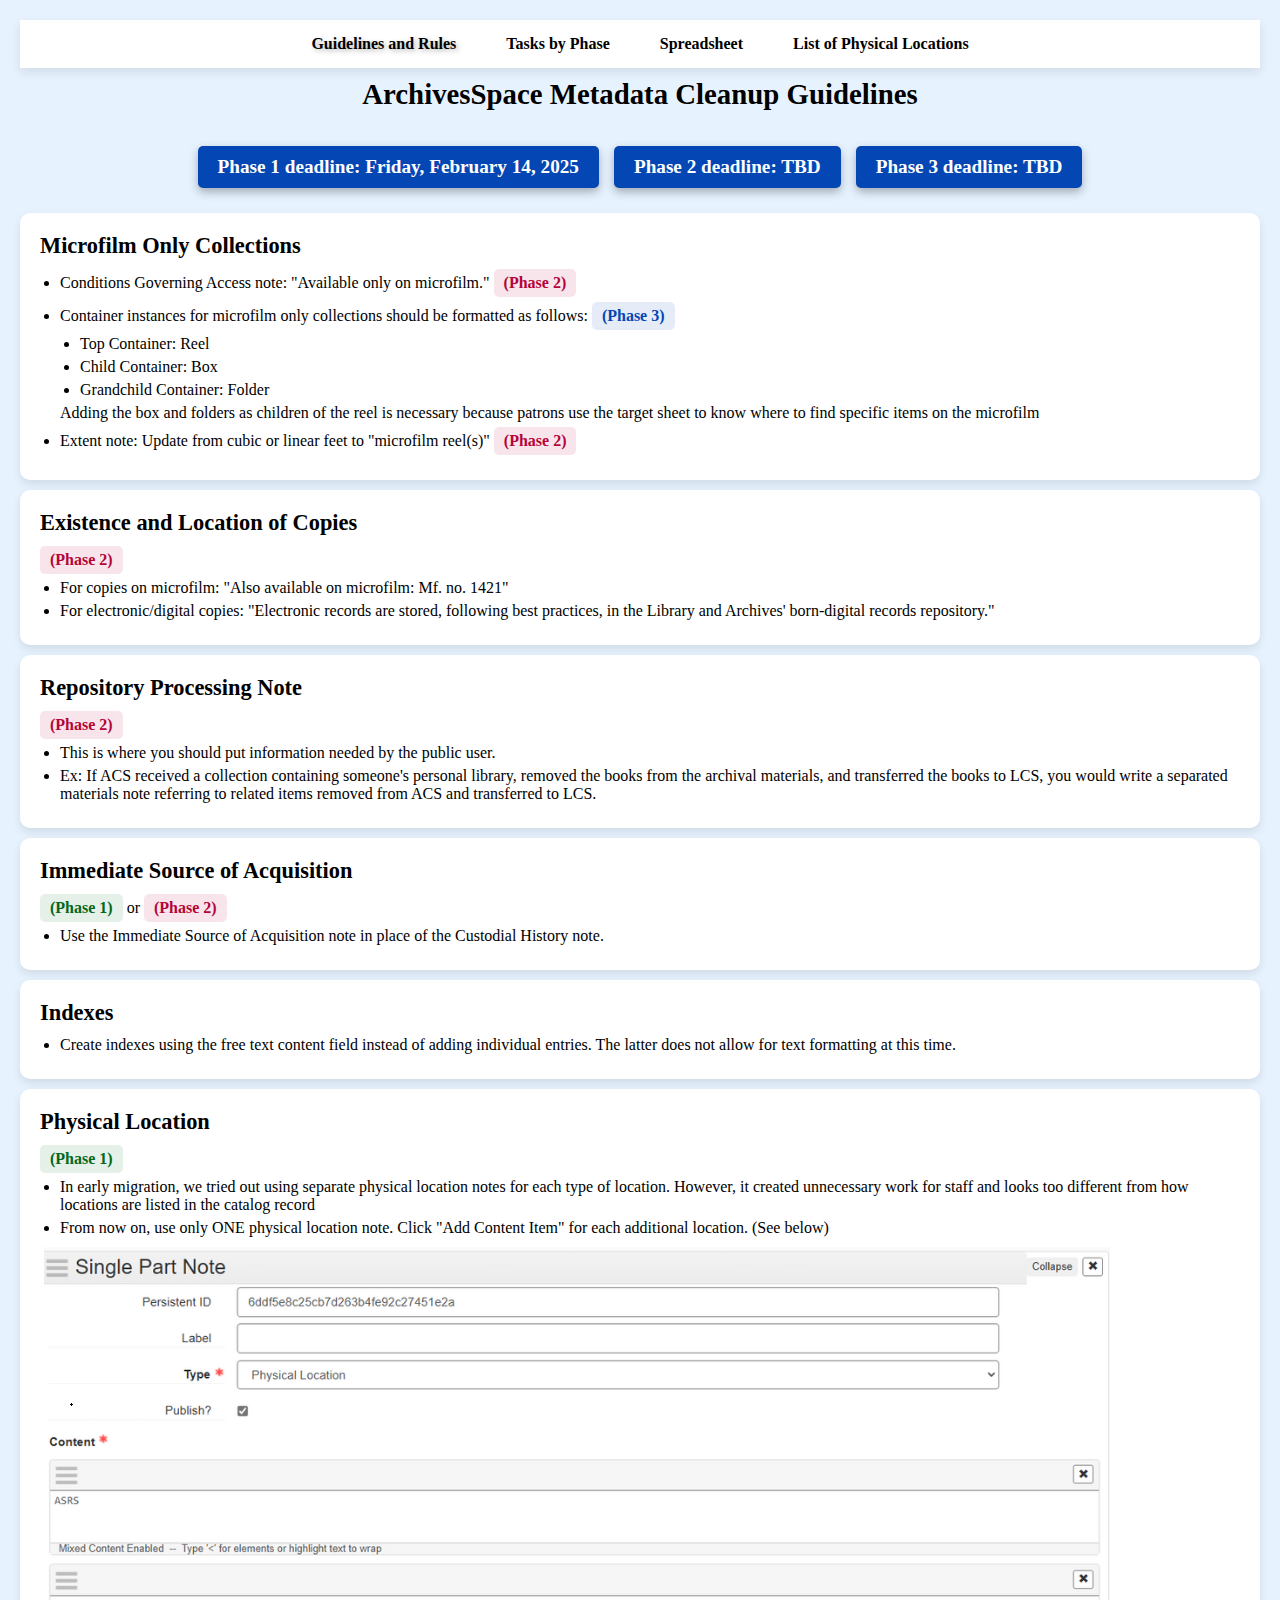
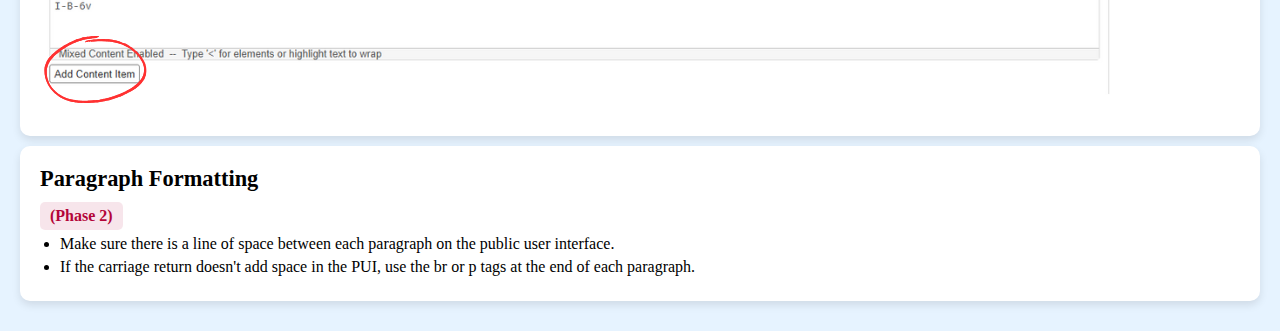
<file: index.html>
<!DOCTYPE html>
<html lang="en">
<head>
    <meta charset="UTF-8">

    <meta name="viewport" content="width=device-width, initial-scale=1.0">
    <link rel="stylesheet" href="css/reset.css">
    <link rel="stylesheet" href="css/style1.css">
    <title>ArchivesSpace Metadata Cleanup</title>
</head>
<body class="index">


<header>
    <nav>
        <ul>
            <li><a class="current" id="nav_link" href="index.html">Guidelines and Rules</a></li>
            <li><a id="nav_link" href="phases.html">Tasks by Phase</a></li>
            <li><a id="nav_link" href="https://docs.google.com/spreadsheets/d/1vcvWvmvL2ynF_0xBd3QarnaJVW5crByGohoQR3AZso0/edit?usp=sharing">Spreadsheet</a></li>
            <li><a id="nav_link" href="locations.html">List of Physical Locations</a></li>
          </ul>
    </nav>
</header>

<h1>ArchivesSpace Metadata Cleanup Guidelines</h1>
<ul class="deadlines">
    <li><a>Phase 1 deadline: Friday, February 14, 2025</a></li>
    <li><a>Phase 2 deadline: TBD</a></li>
    <li><a>Phase 3 deadline: TBD</a></li>
</ul>
<main>
    <div class="row">
        <h2>Microfilm Only Collections</h2>
        <ul>
            <li><a>Conditions Governing Access note: "Available only on microfilm." <span class="phase2"> (Phase 2)</span></a></li>
            <li><a>Container instances for microfilm only collections should be formatted as follows: <span class="phase3"> (Phase 3)</span>
                    <ul>
                        <li><a>Top Container: Reel</a></li>
                        <li><a>Child Container: Box</a></li>
                        <li><a>Grandchild Container: Folder</a></li>
                    </ul>
                <p>
                    Adding the box and folders as children of the reel is necessary because patrons use the target sheet to know where to find specific items on the microfilm
                </p>
            </a></li>
            <li><a>Extent note: Update from cubic or linear feet to "microfilm reel(s)" <span class="phase2"> (Phase 2)</span></a></li>
        </ul>
    </div>
    <div class="row">
        <h2>Existence and Location of Copies </h2>
        <p>
            <span class="phase2"> (Phase 2)</span>
        </p>
        <ul>
            <li><a>For copies on microfilm: "Also available on microfilm: Mf. no. 1421"</a></li>
            <li><a>For electronic/digital copies: "Electronic records are stored, following best practices, in the Library and Archives' born-digital records repository."</a></li>
        </ul>
    </div>
    <div class="row">
        <h2>Repository Processing Note</h2>
        <p>
            <span class="phase2"> (Phase 2)</span>
        </p>
        <ul>
            <li><a>This is where you should put information needed by the public user.</a></li>
            <li><a>Ex: If ACS received a collection containing someone's personal library, removed the books from the archival materials, and transferred the books to LCS, you would write a separated materials note referring to related items removed from ACS and transferred to LCS.</a></li>
        </ul>
    </div>
    <div class="row">
        <h2>Immediate Source of Acquisition</h2>
        <p>
            <span class="phase1">(Phase 1)</span> or <span class="phase2">(Phase 2)</span>
        </p>
        <ul>
            <li><a>Use the Immediate Source of Acquisition note in place of the Custodial History note.</a></li>
        </ul>
    </div>
    <div class="row">
        <h2>Indexes</h2>
        <ul>
            <li><a>Create indexes using the free text content field instead of adding individual entries. The latter does not allow for text formatting at this time.</a></li>
        </ul>
    </div>
    <div class="row">
        <h2>Physical Location</h2>
        <p>
            <span class="phase1">(Phase 1)</span>
        </p>
        <ul>
            <li><a>In early migration, we tried out using separate physical location notes for each type of location. However, it created unnecessary work for staff and looks too different from how locations are listed in the catalog record</a></li>
            <li><a>From now on, use only ONE physical location note. Click "Add Content Item" for each additional location. (See below)</a></li>
        </ul>
        <img src="images/location_note_example.PNG" alt="Example of location note formatting. Each location goes in an additional field.">
    </div>
    <div class="row">
        <h2>Paragraph Formatting</h2>
        <p>
            <span class="phase2"> (Phase 2)</span>
        </p>
        <ul>
            <li><a>Make sure there is a line of space between each paragraph on the public user interface.</a></li>
            <li><a>If the carriage return doesn't add space in the PUI, use the br or p tags at the end of each paragraph.</a></li>
        </ul>
    </div>
</main>
<!--<main>-->
<!--    <h2>Phase 1 Deadline: Friday, February 14, 2025</h2>-->
<!--    <div id="microfilm">-->
<!--        <h2>Microfilm Only Collections</h2>-->
<!--        <h3>Conditions Governing Access note: "Available only on microfilm." <span class="phase2"> (Phase 2)</span></h3>-->
<!--        <h3>Container instances for microfilm only collections should be formatted as follows:</h3>-->
<!--        <ul>-->
<!--            <li><a>Top containers: Reel</a></li>-->
<!--            <li><a>Child containers: Box</a></li>-->
<!--            <li><a>Grandchild containers: Folder</a></li>-->
<!--        </ul>-->
<!--        <h4>Adding the box and folders as children of the reel is necessary because patrons use the target sheet to know where to find specific items on the microfilm.</h4>-->
<!--    </div>-->
<!--</main>-->

</body>
</html>
</file>
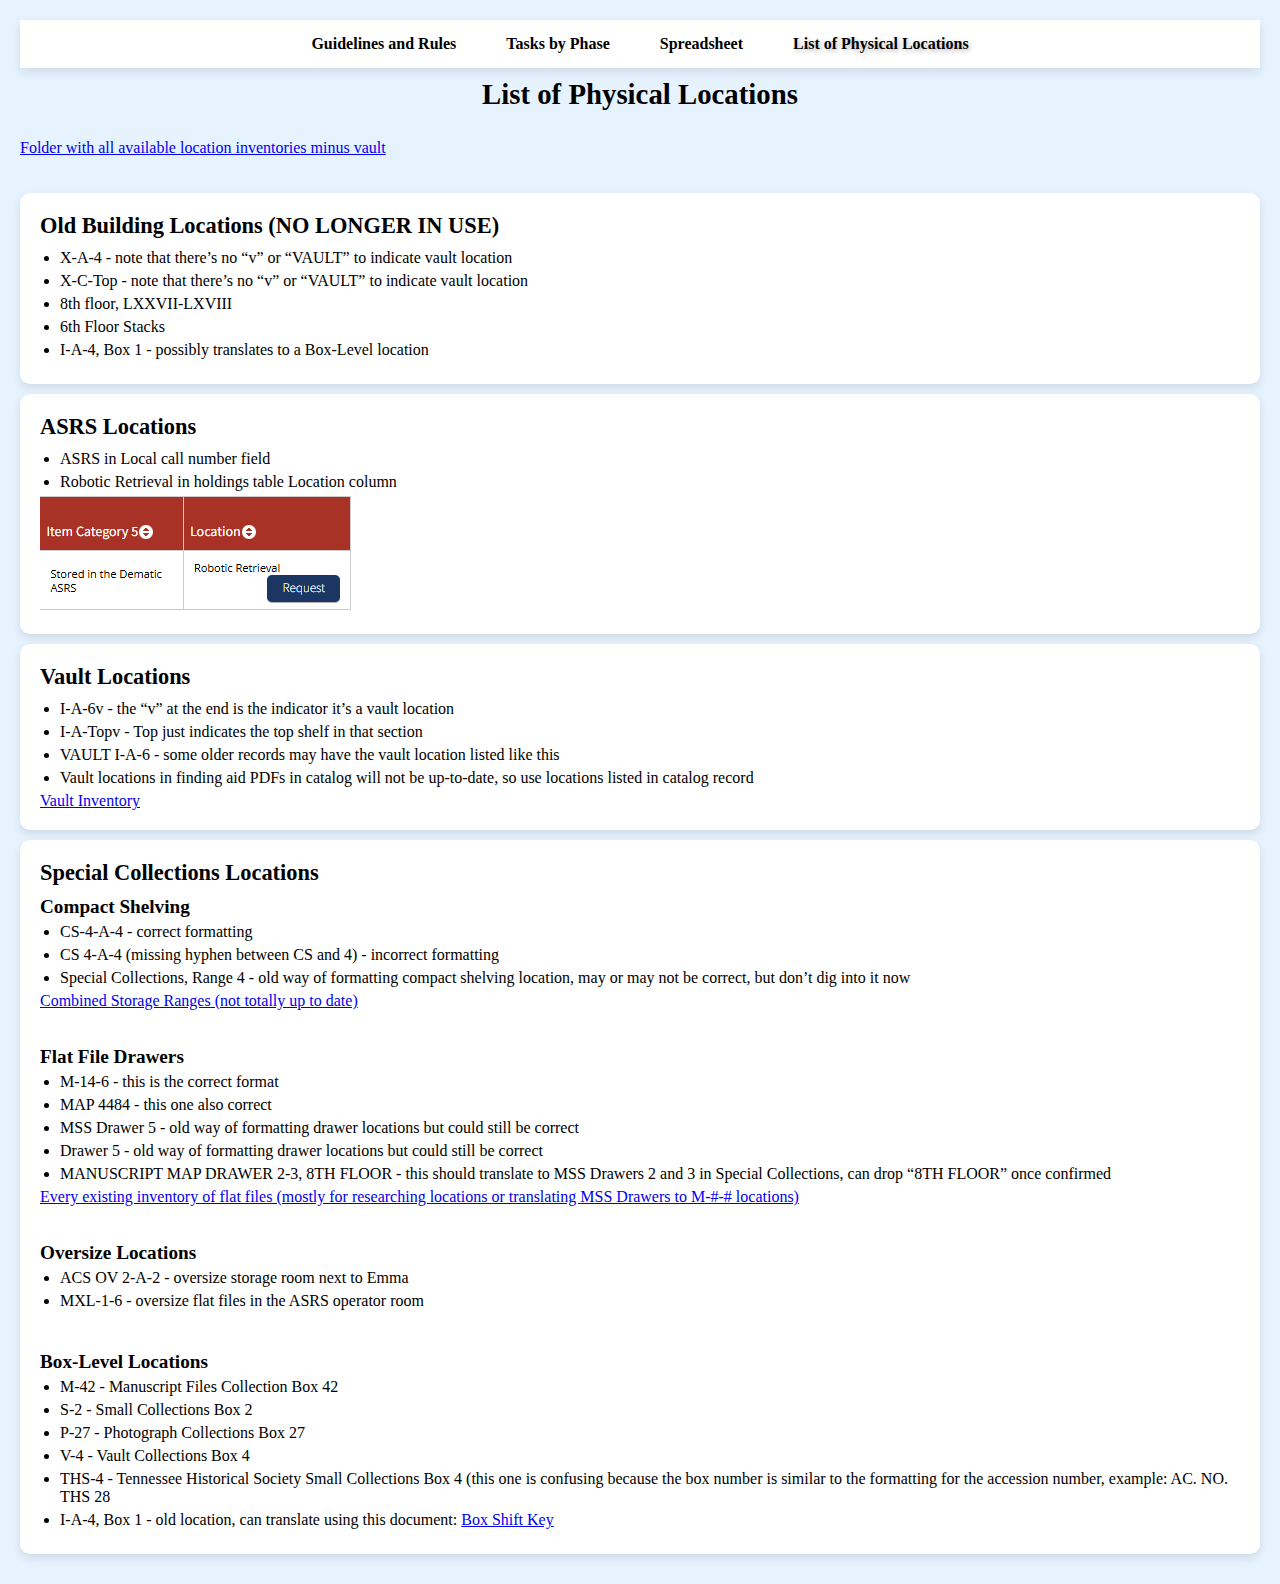
<file: locations.html>
<!DOCTYPE html>
<html lang="en">
<head>
    <meta charset="UTF-8">

    <meta name="viewport" content="width=device-width, initial-scale=1.0">
    <link rel="stylesheet" href="css/reset.css">
    <link rel="stylesheet" href="css/style1.css">
    <title>ArchivesSpace Metadata Cleanup</title>
</head>
<body class="locations">
<header>
    <nav>
        <ul>
            <li><a id="nav_link" href="index.html">Guidelines and Rules</a></li>
            <li><a id="nav_link" href="phases.html">Tasks by Phase</a></li>
            <li><a id="nav_link" href="https://docs.google.com/spreadsheets/d/1vcvWvmvL2ynF_0xBd3QarnaJVW5crByGohoQR3AZso0/edit?usp=sharing">Spreadsheet</a></li>
            <li><a class="current" id="nav_link" href="locations.html">List of Physical Locations</a></li>
          </ul>
    </nav>
</header>
<h1>
  List of Physical Locations
</h1>
<br>
<p class="location_link">
    <a href="https://tnsos.sharepoint.com/:f:/s/TSLA-ACSTeam/Erv0KzmAQOdJhF1-7uheRBgBSmkuXM783OOK6r9Ic6wM4A?e=7ivBvm">Folder with all available location inventories minus vault</a>
</p>
<br><br>
<main>
  <div class="row">
    <h2>Old Building Locations (NO LONGER IN USE)</h2>
    <ul>
      <li>X-A-4 - note that there’s no “v” or “VAULT” to indicate vault location</li>
      <li>X-C-Top - note that there’s no “v” or “VAULT” to indicate vault location</li>
      <li>8th floor, LXXVII-LXVIII</li>
      <li>6th Floor Stacks</li>
      <li>I-A-4, Box 1 - possibly translates to a Box-Level location</li>
    </ul>
  </div>
  <div class="row">
    <h2>ASRS Locations</h2>
    <ul>
      <li>ASRS in Local call number field</li>
      <li>Robotic Retrieval in holdings table Location column</li>
    </ul>
    <img src="images/locations_ex.PNG" alt="Screenshot of table from catalog showing item location in ASRS">
  </div>
  <div class="row">
      <h2>Vault Locations</h2>
      <ul>
          <li>I-A-6v - the “v” at the end is the indicator it’s a vault location</li>
          <li>I-A-Topv - Top just indicates the top shelf in that section</li>
          <li>VAULT I-A-6 - some older records may have the vault location listed like this</li>
          <li>Vault locations in finding aid PDFs in catalog will not be up-to-date, so use locations listed in catalog record</li>
      </ul>
      <a class="document" href="attachments/VAULTlstNewBuilding.docx">Vault Inventory</a>
  </div>
  <div class="row">
      <h2>Special Collections Locations</h2>
      <h3>Compact Shelving</h3>
      <ul>
          <li>CS-4-A-4 - correct formatting</li>
          <li>CS 4-A-4 (missing hyphen between CS and 4) - incorrect formatting</li>
          <li>Special Collections, Range 4 - old way of formatting compact shelving location, may or may not be correct, but don’t dig into it now</li>
      </ul>
      <a class="document" href="attachments/Combined Storage Ranges.xlsx">Combined Storage Ranges (not totally up to date)</a>
      <br><br><br>
      <h3>Flat File Drawers</h3>
      <ul>
          <li>M-14-6 - this is the correct format</li>
          <li>MAP 4484 - this one also correct</li>
          <li>MSS Drawer 5 - old way of formatting drawer locations but could still be correct</li>
          <li>Drawer 5 - old way of formatting drawer locations but could still be correct</li>
          <li>MANUSCRIPT MAP DRAWER 2-3, 8TH FLOOR - this should translate to MSS Drawers 2 and 3 in Special Collections, can drop “8TH FLOOR” once confirmed</li>
      </ul>
      <a class="document" href="attachments/Master M Drawer Inventory.pdf">Every existing inventory of flat files (mostly for researching locations or translating MSS Drawers to M-#-# locations)</a>
      <br><br><br>
      <h3>Oversize Locations</h3>
      <ul>
          <li>ACS OV 2-A-2 - oversize storage room next to Emma</li>
          <li>MXL-1-6 - oversize flat files in the ASRS operator room</li>
      </ul>
      <br><br>
      <h3>Box-Level Locations</h3>
      <ul>
          <li>M-42 - Manuscript Files Collection Box 42</li>
          <li>S-2 - Small Collections Box 2</li>
          <li>P-27 - Photograph Collections Box 27</li>
          <li>V-4 - Vault Collections Box 4</li>
          <li>THS-4 - Tennessee Historical Society Small Collections Box 4 (this one is confusing because the box number is similar to the formatting for the accession number, example: AC. NO. THS 28</li>
          <li>I-A-4, Box 1 - old location, can translate using this document: <a href="attachments/Box_Shift_Key.pdf">Box Shift Key</a></li>
      </ul>
  </div>
</main>
</body>
</html>
</file>
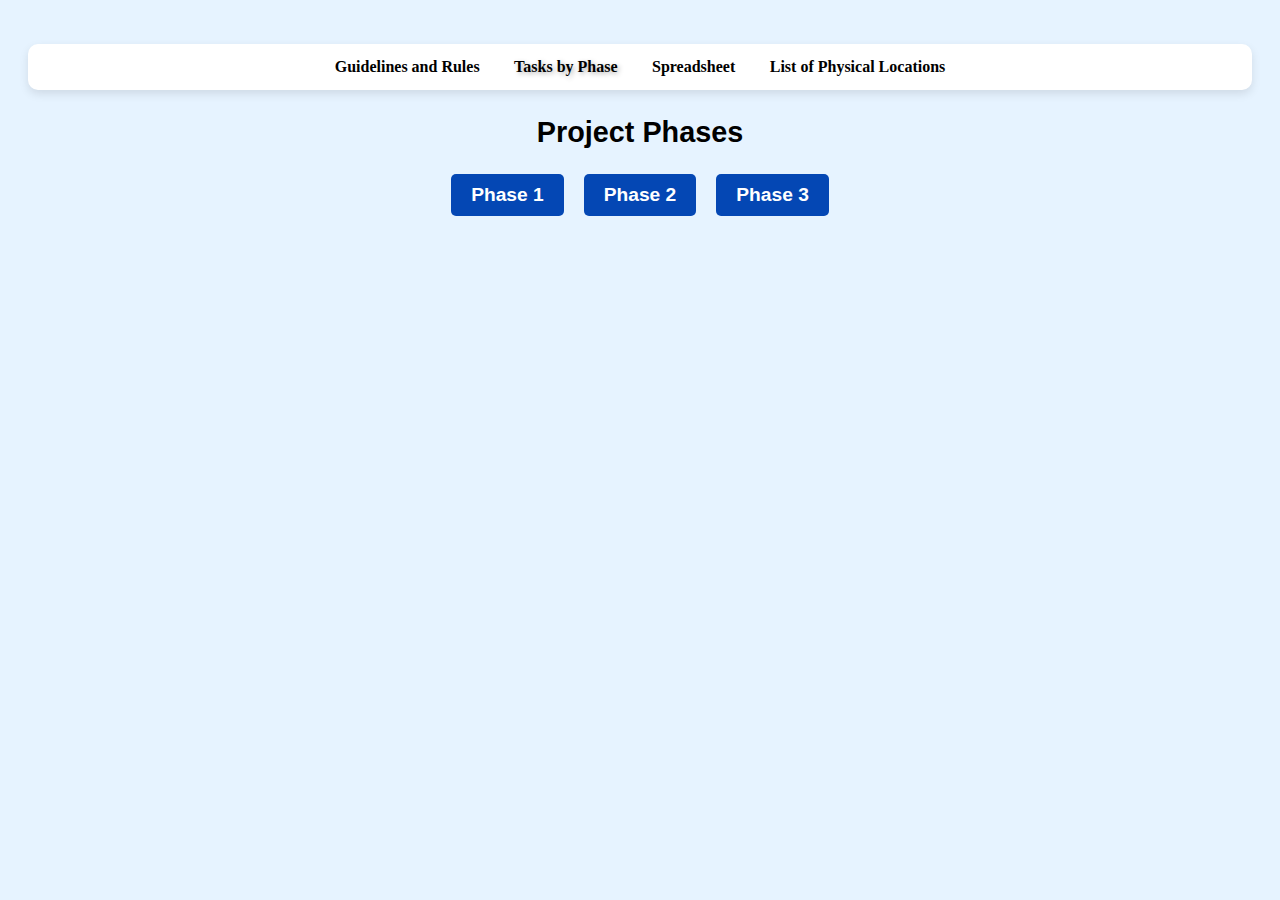
<file: phases.html>
<!DOCTYPE html>
<html lang="en">
<head>
    <meta charset="UTF-8">
    <meta name="viewport" content="width=device-width, initial-scale=1.0">
    <link rel="stylesheet" href="css/style.css">
    <title>Project Phases</title>
    <style>
        body {
            font-family: Arial, sans-serif;
            text-align: center;
            background-color: #e6f3ff;
            padding: 20px;
        }
        .buttons-container {
            display: flex;
            justify-content: center;
            gap: 20px;
            margin-bottom: 20px;
        }
        .phase-button {
            padding: 10px 20px;
            font-size: 1.2rem;
            font-weight: bold;
            background-color: #0447B4;
            color: white;
            border: none;
            cursor: pointer;
            border-radius: 5px;
            transition: 0.3s;
        }
        .phase-button:hover {
            background-color: #022b73;
        }
        .popup {
            display: none;
            position: fixed;
            left: 50%;
            top: 50%;
            transform: translate(-50%, -50%);
            background: white;
            padding: 20px;
            border-radius: 10px;
            box-shadow: 0px 4px 10px rgba(0, 0, 0, 0.3);
            width: 80%;
            max-width: 500px;
            text-align: left;
        }
        .popup ul {
            list-style-type: disc;
            padding-left: 20px;
        }
        .close-btn {
            background: red;
            color: white;
            border: none;
            padding: 5px 10px;
            cursor: pointer;
            border-radius: 5px;
            float: right;
        }
    </style>
</head>
<body>
<header>
    <nav>
        <ul>
            <li><a id="nav_link" href="index.html">Guidelines and Rules</a></li>
            <li><a class="current" id="nav_link" href="phases.html">Tasks by Phase</a></li>
            <li><a id="nav_link" href="https://docs.google.com/spreadsheets/d/1vcvWvmvL2ynF_0xBd3QarnaJVW5crByGohoQR3AZso0/edit?usp=sharing">Spreadsheet</a></li>
            <li><a id="nav_link" href="locations.html">List of Physical Locations</a></li>
          </ul>
    </nav>
</header>
    <h1>Project Phases</h1>
    <div class="buttons-container">
        <button class="phase-button" onclick="showPopup('phase1')">Phase 1</button>
        <button class="phase-button" onclick="showPopup('phase2')">Phase 2</button>
        <button class="phase-button" onclick="showPopup('phase3')">Phase 3</button>
    </div>

    <div id="phase1" class="popup">
        <button class="close-btn" onclick="closePopup('phase1')">X</button>
        <h2>Phase 1 Tasks</h2>
        <ul>
            <li>Immediate Source of Acquisition</li>
            <li>Physical Location</li>
        </ul>
    </div>
    <div id="phase2" class="popup">
        <button class="close-btn" onclick="closePopup('phase2')">X</button>
        <h2>Phase 2 Tasks</h2>
        <ul>
            <li>Conditions Governing Access note</li>
            <li>Extent note update</li>
            <li>Existence and Location of Copies</li>
            <li>Repository Processing Note</li>
            <li>Paragraph Formatting</li>
        </ul>
    </div>
    <div id="phase3" class="popup">
        <button class="close-btn" onclick="closePopup('phase3')">X</button>
        <h2>Phase 3 Tasks</h2>
        <ul>
            <li>Container instances formatting</li>
        </ul>
    </div>

    <script>
        function showPopup(phaseId) {
            document.getElementById(phaseId).style.display = 'block';
        }
        function closePopup(phaseId) {
            document.getElementById(phaseId).style.display = 'none';
        }
    </script>
</body>
</html>
</file>
<file: css/style1.css>
.index, .locations, .phases {
    display: grid;
    grid-template-rows: repeat(7, auto); /* Rows adjust to content height */
    margin: 0;
    background-color: #e6f3ff;
    padding: 20px; /* Adds spacing */
}

/*.row {
    display: block; *//* Ensures content stacks naturally *//*
    border: 1px solid black;
    padding: 20px;
    background-color: #ffffff;
    margin-bottom: 10px; *//* Adds spacing between rows *//*
}*/

.row {
    background: white;
    padding: 20px;
    margin-bottom: 10px;
    border-radius: 10px;
    box-shadow: 0px 4px 8px rgba(0, 0, 0, 0.1);
    transition: 0.3s ease-in-out;
}

.row:hover {
    transform: scale(1.02);
    box-shadow: 0px 6px 12px rgba(0, 0, 0, 0.15);
}


h1 {
    text-align: center;
    font-weight: bold;
    font-size: 1.8rem;
    font-family: "Trebuchet MS";
    padding: 10px;
}

h2 {
    text-align: left; /* Aligns title to the left */
    font-size: 1.4rem;
    font-weight: bold;
    margin-bottom: 10px; /* Adds space below the title */
    font-family: "Trebuchet MS";
}

h3 {
    font-size: 1.2rem;
    font-weight: bold;
    font-family: "Trebuchet MS";
}

ul {
    padding-left: 20px; /* Indents bullet points */
    list-style-type: disc; /* Ensures default bullets */
}

li {
    text-align: left; /* Aligns list items to the left */
    font-size: 1rem;
    margin: 5px 0;
    font-family: "Trebuchet MS";
}

.phase2 {
    color: #B40439;
    font-weight: bold;
    font-family: "Trebuchet MS";
}

.phase3 {
    color: #0447B4;
    font-weight: bold;
}

.phase1 {
    color: #04671D;
    font-weight: bold;
    font-family: "Trebuchet MS";
}

.phase1, .phase2, .phase3 {
    padding: 5px 10px;
    border-radius: 5px;
    display: inline-block;
}

.phase1 { background: rgba(4, 103, 29, 0.1); }
.phase2 { background: rgba(180, 4, 57, 0.1); }
.phase3 { background: rgba(4, 71, 180, 0.1); }


/* Deadlines section - Styled as buttons */
.deadlines {
    display: flex;
    justify-content: center; /* Center items */
    gap: 15px; /* Space between items */
    padding: 0; /* Removes default padding */
    list-style: none; /* Removes bullet points */
    margin: 20px 0; /* Adds spacing above and below */
}

.deadlines li {
    font-size: 1.2rem;
    white-space: nowrap; /* Prevents items from breaking into multiple lines */
    background-color: #0447B4; /* Button background */
    color: white; /* Text color */
    padding: 10px 20px;
    border-radius: 5px; /* Rounded edges */
    font-weight: bold;
    text-align: center;
    cursor: default; /* Prevents pointer cursor */
    box-shadow: 0px 4px 10px rgba(0, 0, 0, 0.3); /* Button-like shadow */
    transition: all 0.3s ease-in-out;
}

.deadlines li:hover {
    background-color: #03368a; /* Darker shade on hover */
    transform: translateY(-2px); /* Slight lift effect */
}

/* Navigation Styling */
nav {
    background-color: #ffffff;
    padding: 10px 0;
    box-shadow: 0px 4px 10px rgba(0, 0, 0, 0.1); /* Slight shadow for depth */
}

nav ul {
    display: flex; /* Enables flexbox */
    justify-content: center; /* Centers items horizontally */
    gap: 20px; /* Adds space between items */
    list-style: none; /* Removes default bullets */
    padding: 0;
    margin: 0;
}

nav li {
    display: inline; /* Ensures items stay in a row */
}

nav a {
    text-decoration: none;
    font-weight: bold;
    color: black;
    padding: 10px 15px;
    transition: all 0.3s ease-in-out;
}

/* Hover effect with shadow */
nav a:hover {
    color: #0447B4; /* Change text color */
    box-shadow: 0px 4px 10px rgba(0, 0, 0, 0.3); /* Adds a raised shadow effect */
    background-color: rgba(0, 0, 0, 0.05); /* Subtle background change */
    border-radius: 5px; /* Soft rounded corners */
    transform: translateY(-2px); /* Slight lift effect */
}

/* Current page indicator */
.current {
    text-shadow: 2px 2px 5px rgba(0, 0, 0, 0.3); /* Adds soft shadow */
}

/* Responsive Design */
@media (max-width: 768px) {
    /* Adjust layout for smaller screens */
    .index, .locations, .phases {
        padding: 10px; /* Less padding for smaller screens */
    }

    /* Ensure the content is centered on smaller screens */
    .row {
        margin: 0 auto;
        padding: 15px;
    }

    h1, h2, h3 {
        font-size: 1.2rem; /* Smaller font sizes for mobile */
    }

    nav ul {
        flex-direction: column; /* Stack the links vertically on small screens */
        align-items: center; /* Center them horizontally */
    }

    .deadlines {
        flex-direction: column; /* Stack the deadlines vertically */
        align-items: center;
    }

    .deadlines li {
        width: 80%; /* Make buttons full-width on smaller screens */
        text-align: center;
    }
}
</file>
<file: css/style.css>
.index {
    display: grid;
    grid-template-rows: repeat(7, auto); /* Rows adjust to content height */
    margin: 0;
    background-color: #e6f3ff;
    padding: 20px; /* Adds spacing */
}

.locations {
    display: grid;
    grid-template-rows: repeat(4, auto); /* Rows adjust to content height */
    margin: 0;
    background-color: #e6f3ff;
    padding: 20px; /* Adds spacing */
}

/*.row {
    display: block; *//* Ensures content stacks naturally *//*
    border: 1px solid black;
    padding: 20px;
    background-color: #ffffff;
    margin-bottom: 10px; *//* Adds spacing between rows *//*
}*/
.row {
    background: white;
    padding: 20px;
    margin-bottom: 10px;
    border-radius: 10px;
    box-shadow: 0px 4px 8px rgba(0, 0, 0, 0.1);
    transition: 0.3s ease-in-out;
}

.row:hover {
    transform: scale(1.02);
    box-shadow: 0px 6px 12px rgba(0, 0, 0, 0.15);
}


h1 {
    text-align: center;
    font-weight: bold;
    font-size: 1.8rem;
    font-family: "Inter", sans-serif;
}

h2 {
    text-align: left; /* Aligns title to the left */
    font-size: 1.4rem;
    font-weight: bold;
    margin-bottom: 10px; /* Adds space below the title */
    font-family:"Inter", sans-serif;
}


h3 {
    font-size: 1.2rem;
    font-weight: bold;
    font-family: "Trebuchet MS";
}

body {
    font-family: "Trebuchet MS", sans-serif;
    line-height: 1.6;
}

ul {
    padding-left: 20px; /* Indents bullet points */
    list-style-type: disc; /* Ensures default bullets */
}

li {
    text-align: left; /* Aligns list items to the left */
    font-size: 1rem;
    margin: 5px 0;
    font-family: "Trebuchet MS";
}

/*.phase2 {
    color: #B40439;
    font-weight: bold;
    font-family: "Trebuchet MS";
}

.phase3 {
    color: #0447B4;
    font-weight: bold;
}

.phase1 {
    color: #04671D;
    font-weight: bold;
    font-family: "Trebuchet MS";
}*/
.phase1, .phase2, .phase3 {
    padding: 5px 10px;
    border-radius: 5px;
    display: inline-block;
}

.phase1 { background: rgba(4, 103, 29, 0.1); }
.phase2 { background: rgba(180, 4, 57, 0.1); }
.phase3 { background: rgba(4, 71, 180, 0.1); }


.deadlines {
    display: flex;
    justify-content: space-evenly; /* Evenly spaces items across the width */
    padding: 0; /* Removes default padding */
    list-style: none; /* Removes bullet points */
    margin: 20px 0; /* Adds spacing above and below */
}

.deadlines li {
    font-size: 1.2rem;
    white-space: nowrap; /* Prevents items from breaking into multiple lines */
}

/*
.deadlines a {
    text-decoration: none; */
/* Removes underline *//*

    color: black; */
/* Default text color *//*

    font-weight: bold;
}
*/

.deadlines a {
    background: #0447B4;
    color: white;
    padding: 8px 15px;
    border-radius: 5px;
    display: inline-block;
    transition: 0.3s;
}

.deadlines a:hover {
    background: #032e7c;
}


.document {
    font-family:"Trebuchet MS";
}

.location_link {
    text-align: center;
    font-weight: bold;
    font-family:"Trebuchet MS";
}

/*nav ul {
    display: flex; *//* Enables flexbox *//*
    justify-content: center; *//* Centers items horizontally *//*
    gap: 20px; *//* Adds space between items *//*
    list-style: none; *//* Removes default bullets *//*
    padding: 0;
    margin: 0;
}*/
nav ul {
    background: white;
    padding: 10px 0;
    border-radius: 10px;
    box-shadow: 0px 4px 10px rgba(0, 0, 0, 0.1);
}

nav li {
    display: inline; /* Ensures items stay in a row */
}
nav a {
    text-decoration: none;
    font-weight: bold;
    color: black;
    padding: 10px 15px;
    transition: all 0.3s ease-in-out;
}

/*nav a:hover {
    color: #0447B4; *//* Change text color *//*
    box-shadow: 0px 4px 10px rgba(0, 0, 0, 0.2); *//* Adds a raised shadow effect *//*
    background-color: rgba(0, 0, 0, 0.05); *//* Optional: subtle background change *//*
    border-radius: 5px; *//* Soft rounded corners *//*
}*/

nav a:hover {
    color: #ffffff;
    background-color: #0447B4;
    transition: 0.3s ease-in-out;
    padding: 10px 20px;
}


.current {
    text-shadow: 2px 2px 5px rgba(0, 0, 0, 0.3); /* Adds soft shadow */
}

@media (max-width: 768px) {
    /* Adjust layout for smaller screens */
    .index, .locations {
        padding: 10px; /* Less padding for smaller screens */
    }

    /* Ensure the content is centered on smaller screens */
    .row {
        margin: 0 auto;
        padding: 15px;
    }

    h1, h2, h3 {
        font-size: 1.2rem; /* Smaller font sizes for mobile */
    }

    nav ul {
        flex-direction: column; /* Stack the links vertically on small screens */
        align-items: center; /* Center them horizontally */
    }

    .deadlines {
        flex-direction: column; /* Stack the deadlines vertically */
    }

    /* Other adjustments specific to mobile view */
}
</file>
